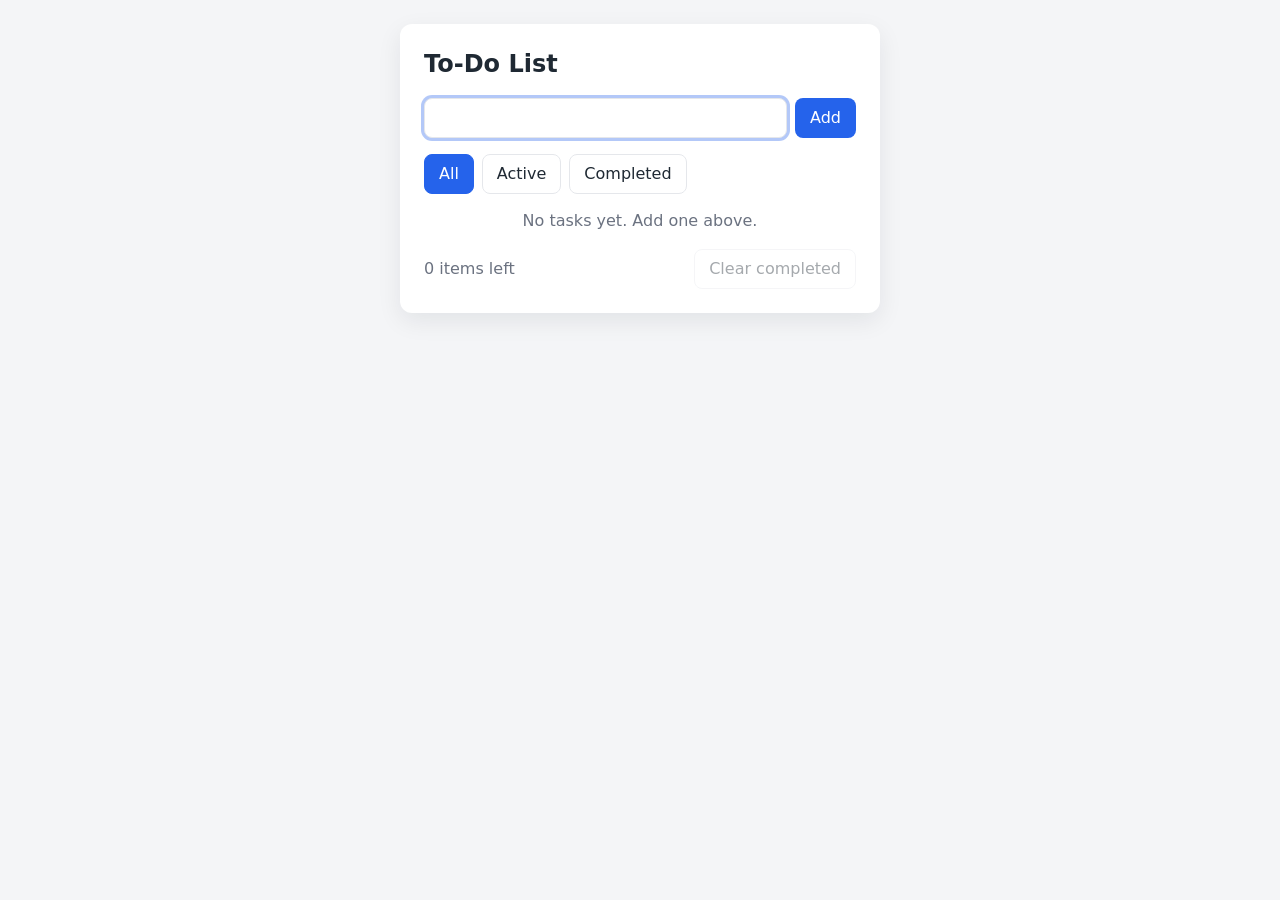
<file: simple-to-do-app/index.html>
<!DOCTYPE html>
<html lang="en">
<head>
  <meta charset="UTF-8">
  <meta name="viewport" content="width=device-width, initial-scale=1.0">
  <title>To-Do List</title>
  <style>
    :root {
      --bg: #f4f5f7;
      --card: #ffffff;
      --text: #1f2933;
      --muted: #6b7280;
      --border: #e5e7eb;
      --accent: #2563eb;
      --accent-hover: #1d4ed8;
      --danger: #dc2626;
      --danger-hover: #b91c1c;
      --radius: 12px;
      --focus: 0 0 0 3px rgba(37, 99, 235, 0.35);
    }

    *,
    *::before,
    *::after {
      box-sizing: border-box;
    }

    html,
    body {
      margin: 0;
      min-height: 100%;
    }

    body {
      font-family: system-ui, -apple-system, Segoe UI, Roboto, Helvetica, Arial, sans-serif;
      background: var(--bg);
      color: var(--text);
      line-height: 1.4;
      padding: 24px 16px;
    }

    main {
      width: 100%;
      max-width: 480px;
      margin: 0 auto;
      background: var(--card);
      border-radius: var(--radius);
      padding: 24px;
      box-shadow: 0 8px 24px rgba(15, 23, 42, 0.08);
    }

    h1 {
      margin: 0 0 16px;
      font-size: 1.5rem;
    }

    form {
      display: flex;
      gap: 8px;
      margin-bottom: 16px;
    }

    input[type="text"] {
      flex: 1;
      min-width: 0;
      min-height: 40px;
      padding: 8px 12px;
      border: 1px solid var(--border);
      border-radius: 8px;
      font: inherit;
      color: var(--text);
      background: #fff;
      transition: border-color 150ms ease, box-shadow 150ms ease;
    }

    button {
      font: inherit;
      min-height: 40px;
      padding: 8px 14px;
      border: 1px solid transparent;
      border-radius: 8px;
      cursor: pointer;
      background: var(--accent);
      color: #fff;
      transition: background-color 150ms ease, color 150ms ease, border-color 150ms ease, box-shadow 150ms ease;
    }

    button:hover {
      background: var(--accent-hover);
    }

    button:focus-visible,
    input:focus-visible {
      outline: none;
      box-shadow: var(--focus);
    }

    .filters {
      display: flex;
      flex-wrap: wrap;
      gap: 8px;
      margin-bottom: 16px;
    }

    .filters button,
    .footer button {
      background: #fff;
      color: var(--text);
      border-color: var(--border);
    }

    .filters button:hover,
    .footer button:hover:not(:disabled) {
      background: #f3f4f6;
    }

    .filters button[aria-pressed="true"] {
      background: var(--accent);
      color: #fff;
      border-color: var(--accent);
    }

    ul {
      list-style: none;
      margin: 0;
      padding: 0;
    }

    li {
      display: flex;
      align-items: center;
      gap: 8px;
      padding: 8px 0;
      border-bottom: 1px solid var(--border);
      min-height: 48px;
    }

    li:last-child {
      border-bottom: none;
    }

    input[type="checkbox"] {
      width: 20px;
      height: 20px;
      flex-shrink: 0;
      accent-color: var(--accent);
    }

    .task-text {
      flex: 1;
      min-width: 0;
      word-break: break-word;
      cursor: text;
    }

    li.completed .task-text {
      text-decoration: line-through;
      color: var(--muted);
    }

    .edit-input {
      flex: 1;
      min-width: 0;
      min-height: 40px;
      padding: 8px 12px;
      border: 1px solid var(--accent);
      border-radius: 8px;
      font: inherit;
    }

    .delete-btn {
      background: transparent;
      color: var(--danger);
      border-color: transparent;
      flex-shrink: 0;
    }

    .delete-btn:hover {
      background: #fef2f2;
      color: var(--danger-hover);
    }

    .empty {
      margin: 8px 0 16px;
      color: var(--muted);
      text-align: center;
    }

    .footer {
      display: flex;
      flex-wrap: wrap;
      align-items: center;
      justify-content: space-between;
      gap: 8px;
      margin-top: 16px;
    }

    .count {
      color: var(--muted);
      margin: 0;
    }

    .footer button:disabled {
      opacity: 0.4;
      cursor: not-allowed;
    }
  </style>
</head>
<body>
  <main>
    <h1>To-Do List</h1>
    <form id="add-form">
      <label for="task-input" class="visually-hidden" style="position:absolute;width:1px;height:1px;padding:0;margin:-1px;overflow:hidden;clip:rect(0,0,0,0);white-space:nowrap;border:0;">New task</label>
      <input id="task-input" type="text" name="task" autocomplete="off" aria-label="New task">
      <button type="submit">Add</button>
    </form>
    <div class="filters" role="group" aria-label="Filter tasks">
      <button type="button" data-filter="all" aria-pressed="true">All</button>
      <button type="button" data-filter="active" aria-pressed="false">Active</button>
      <button type="button" data-filter="completed" aria-pressed="false">Completed</button>
    </div>
    <ul id="task-list" aria-label="Tasks"></ul>
    <p id="empty" class="empty" hidden>No tasks yet. Add one above.</p>
    <div class="footer">
      <p id="count" class="count">0 items left</p>
      <button type="button" id="clear-completed" disabled>Clear completed</button>
    </div>
  </main>

  <script>
    // state
    const STORAGE_KEY = "todos";
    let state = [];
    let filter = "all";

    const form = document.getElementById("add-form");
    const input = document.getElementById("task-input");
    const list = document.getElementById("task-list");
    const empty = document.getElementById("empty");
    const count = document.getElementById("count");
    const clearBtn = document.getElementById("clear-completed");
    const filterButtons = document.querySelectorAll("[data-filter]");

    function createId() {
      return (crypto.randomUUID && crypto.randomUUID()) || String(Date.now());
    }

    // storage
    function load() {
      try {
        const raw = localStorage.getItem(STORAGE_KEY);
        const parsed = raw ? JSON.parse(raw) : [];
        if (!Array.isArray(parsed)) return [];
        return parsed
          .filter((item) => item && typeof item.text === "string")
          .map((item) => ({
            id: String(item.id || createId()),
            text: item.text,
            completed: Boolean(item.completed),
          }));
      } catch (err) {
        return [];
      }
    }

    function save() {
      localStorage.setItem(STORAGE_KEY, JSON.stringify(state));
    }

    // render
    function visibleTasks() {
      if (filter === "active") return state.filter((t) => !t.completed);
      if (filter === "completed") return state.filter((t) => t.completed);
      return state;
    }

    function render() {
      list.replaceChildren();
      const visible = visibleTasks();

      visible.forEach((task) => {
        const li = document.createElement("li");
        li.dataset.id = task.id;
        if (task.completed) li.classList.add("completed");

        const checkbox = document.createElement("input");
        checkbox.type = "checkbox";
        checkbox.checked = task.completed;
        checkbox.setAttribute("aria-label", "Mark complete");

        const text = document.createElement("span");
        text.className = "task-text";
        text.textContent = task.text;

        const del = document.createElement("button");
        del.type = "button";
        del.className = "delete-btn";
        del.setAttribute("aria-label", "Delete task");
        del.textContent = "Delete";

        li.append(checkbox, text, del);
        list.append(li);
      });

      empty.hidden = visible.length > 0;
      if (state.length === 0) {
        empty.textContent = "No tasks yet. Add one above.";
      } else if (visible.length === 0) {
        empty.textContent = filter === "active"
          ? "No active tasks."
          : "No completed tasks.";
      }

      const left = state.filter((t) => !t.completed).length;
      count.textContent = left === 1 ? "1 item left" : left + " items left";

      const hasCompleted = state.some((t) => t.completed);
      clearBtn.disabled = !hasCompleted;
      clearBtn.hidden = false;

      filterButtons.forEach((btn) => {
        btn.setAttribute("aria-pressed", String(btn.dataset.filter === filter));
      });
    }

    // handlers
    form.addEventListener("submit", (e) => {
      e.preventDefault();
      const text = input.value.trim();
      if (!text) {
        input.focus();
        return;
      }
      state.push({ id: createId(), text, completed: false });
      input.value = "";
      save();
      render();
      input.focus();
    });

    list.addEventListener("change", (e) => {
      const checkbox = e.target.closest('input[type="checkbox"]');
      if (!checkbox) return;
      const li = checkbox.closest("li");
      const task = state.find((t) => t.id === li.dataset.id);
      if (!task) return;
      task.completed = checkbox.checked;
      save();
      render();
    });

    list.addEventListener("click", (e) => {
      const del = e.target.closest(".delete-btn");
      if (!del) return;
      const li = del.closest("li");
      state = state.filter((t) => t.id !== li.dataset.id);
      save();
      render();
    });

    list.addEventListener("dblclick", (e) => {
      const span = e.target.closest(".task-text");
      if (!span) return;
      startEdit(span.closest("li"));
    });

    function startEdit(li) {
      const task = state.find((t) => t.id === li.dataset.id);
      if (!task || li.querySelector(".edit-input")) return;

      const span = li.querySelector(".task-text");
      const edit = document.createElement("input");
      edit.type = "text";
      edit.className = "edit-input";
      edit.value = task.text;
      edit.setAttribute("aria-label", "Edit task");
      span.replaceWith(edit);
      edit.focus();
      edit.select();

      function finish(saveEdit) {
        edit.removeEventListener("keydown", onKey);
        edit.removeEventListener("blur", onBlur);
        if (saveEdit) {
          const next = edit.value.trim();
          if (next) task.text = next;
        }
        save();
        render();
      }

      function onKey(e) {
        if (e.key === "Enter") {
          e.preventDefault();
          finish(true);
        } else if (e.key === "Escape") {
          e.preventDefault();
          finish(false);
        }
      }

      function onBlur() {
        finish(true);
      }

      edit.addEventListener("keydown", onKey);
      edit.addEventListener("blur", onBlur);
    }

    filterButtons.forEach((btn) => {
      btn.addEventListener("click", () => {
        filter = btn.dataset.filter;
        render();
      });
    });

    clearBtn.addEventListener("click", () => {
      state = state.filter((t) => !t.completed);
      save();
      render();
    });

    // init
    state = load();
    render();
    input.focus();
  </script>
</body>
</html>
</file>
